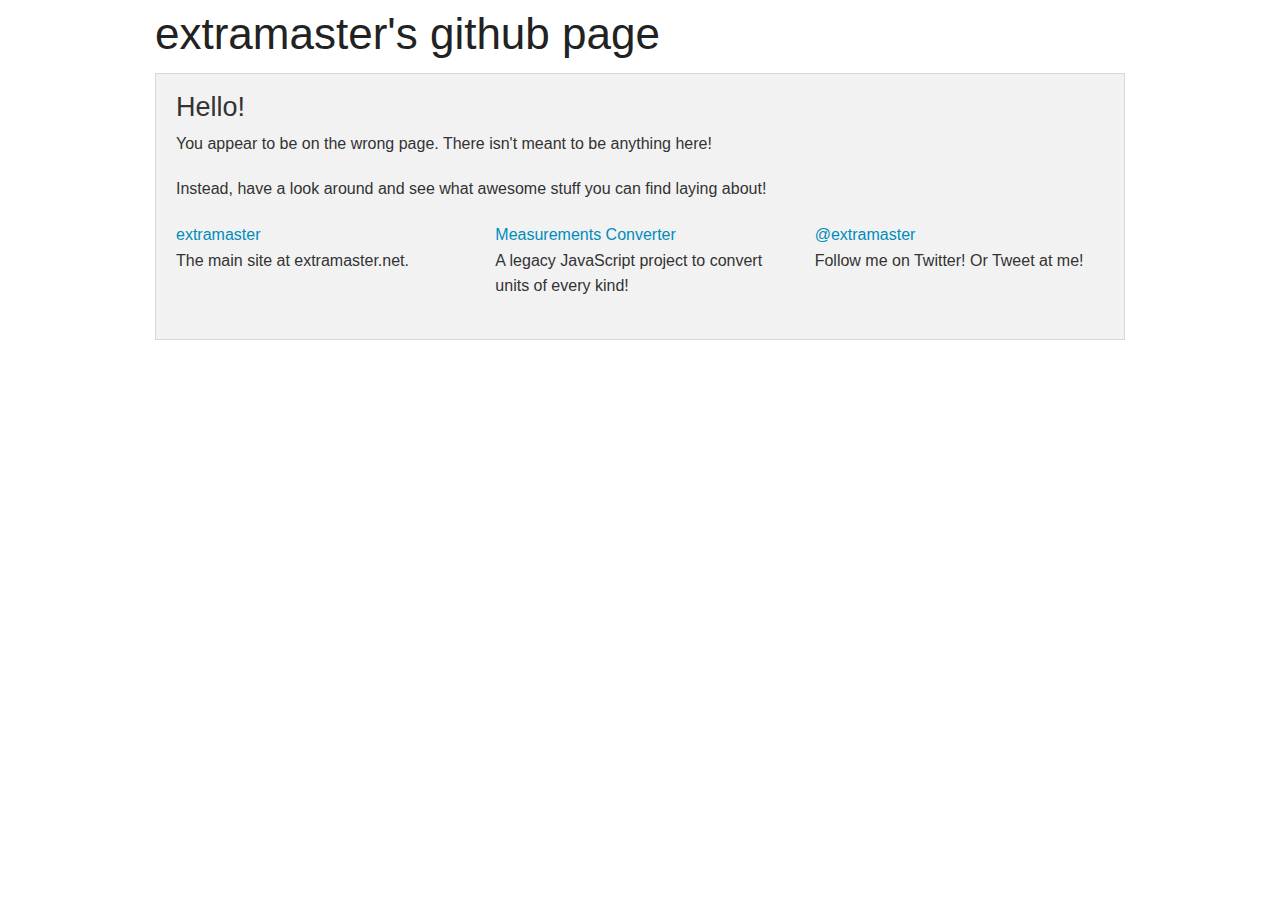
<file: index.html>
<!doctype html>
<html class="no-js" lang="en">
  <head>
    <meta charset="utf-8" />
    <meta name="viewport" content="width=device-width, initial-scale=1.0" />
    <title>extramaster</title>
    <link rel="stylesheet" href="css/foundation.css" />
    <script src="js/vendor/modernizr.js"></script>
  </head>
  <body>
    
    <div class="row">
      <div class="large-12 columns">
        <h1>extramaster's github page</h1>
      </div>
    </div>
    
    <div class="row">
      <div class="large-12 columns">
      	<div class="panel">
	        <h3>Hello!</h3>
            <p>You appear to be on the wrong page. There isn't meant to be anything here!</p>
            <p>Instead, have a look around and see what awesome stuff you can find laying about!</p>
	        <div class="row">
	        	<div class="large-4 medium-4 columns">
	    		<p><a href="http://www.extramaster.net/">extramaster</a><br />The main site at extramaster.net.</p>
	    	</div>
	        	<div class="large-4 medium-4 columns">
	        		<p><a href="/measurementsConverters">Measurements Converter</a><br />A legacy JavaScript project to convert units of every kind!</p>
	        	</div>
	        	<div class="large-4 medium-4 columns">
	        		<p><a href="http://twitter.com/extramaster">@extramaster</a><br />Follow me on Twitter! Or Tweet at me!</p>
	        	</div>        
					</div>
      	</div>
      </div>
    </div>

    
    <script src="js/vendor/jquery.js"></script>
    <script src="js/foundation.min.js"></script>
    <script>
      $(document).foundation();
    </script>
  </body>
</html>
</file>
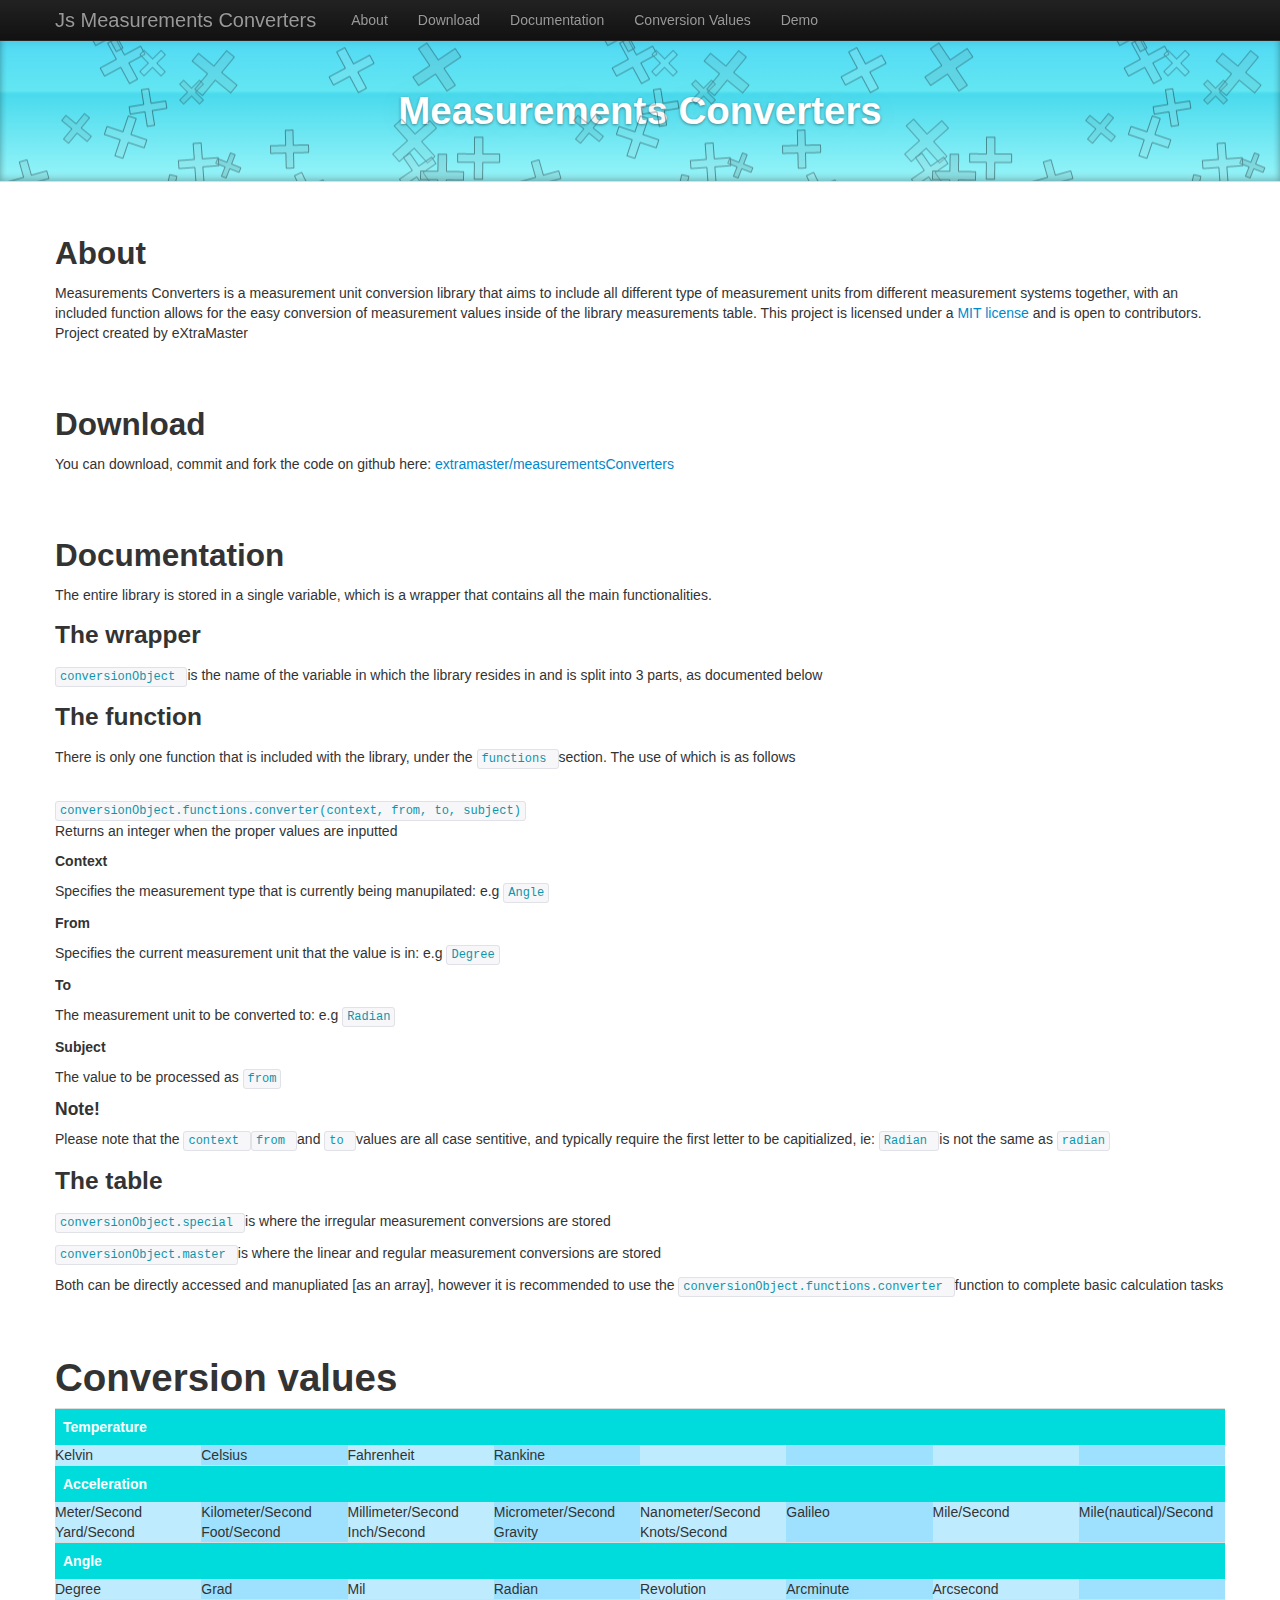
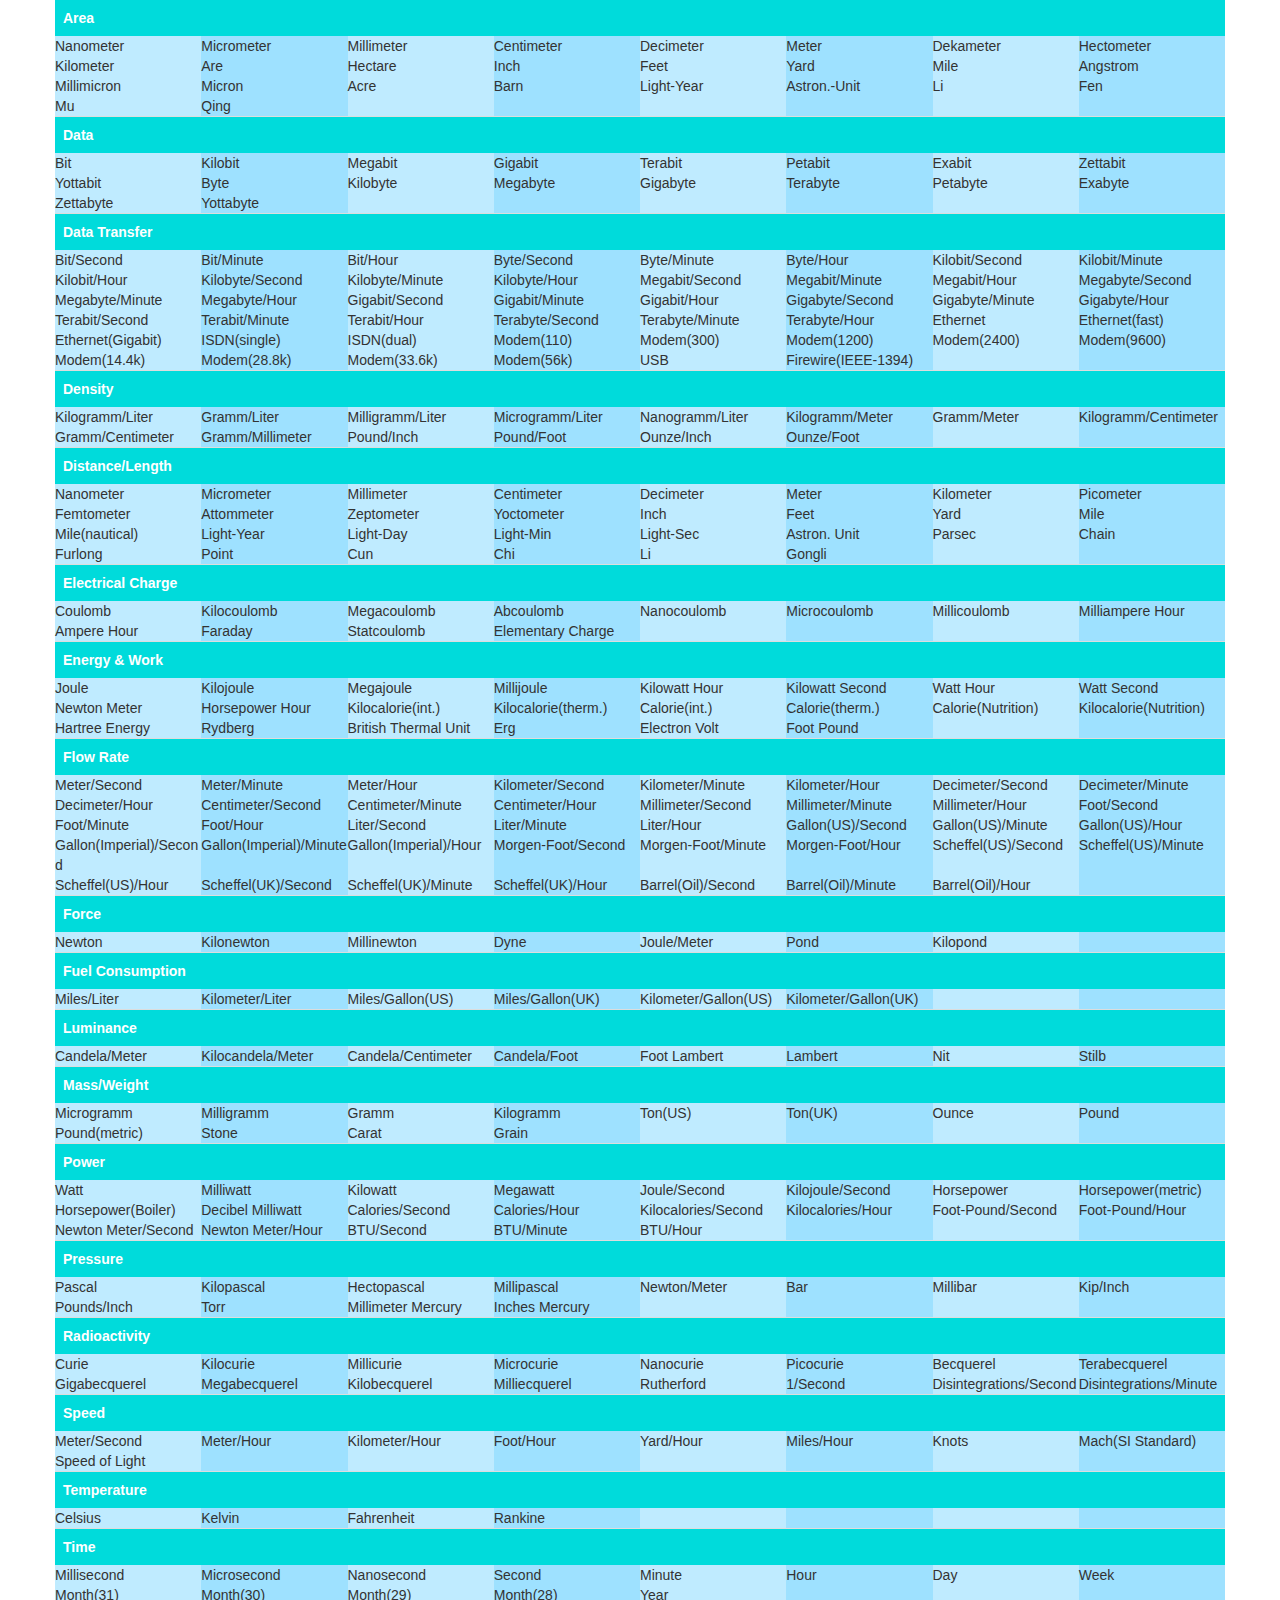
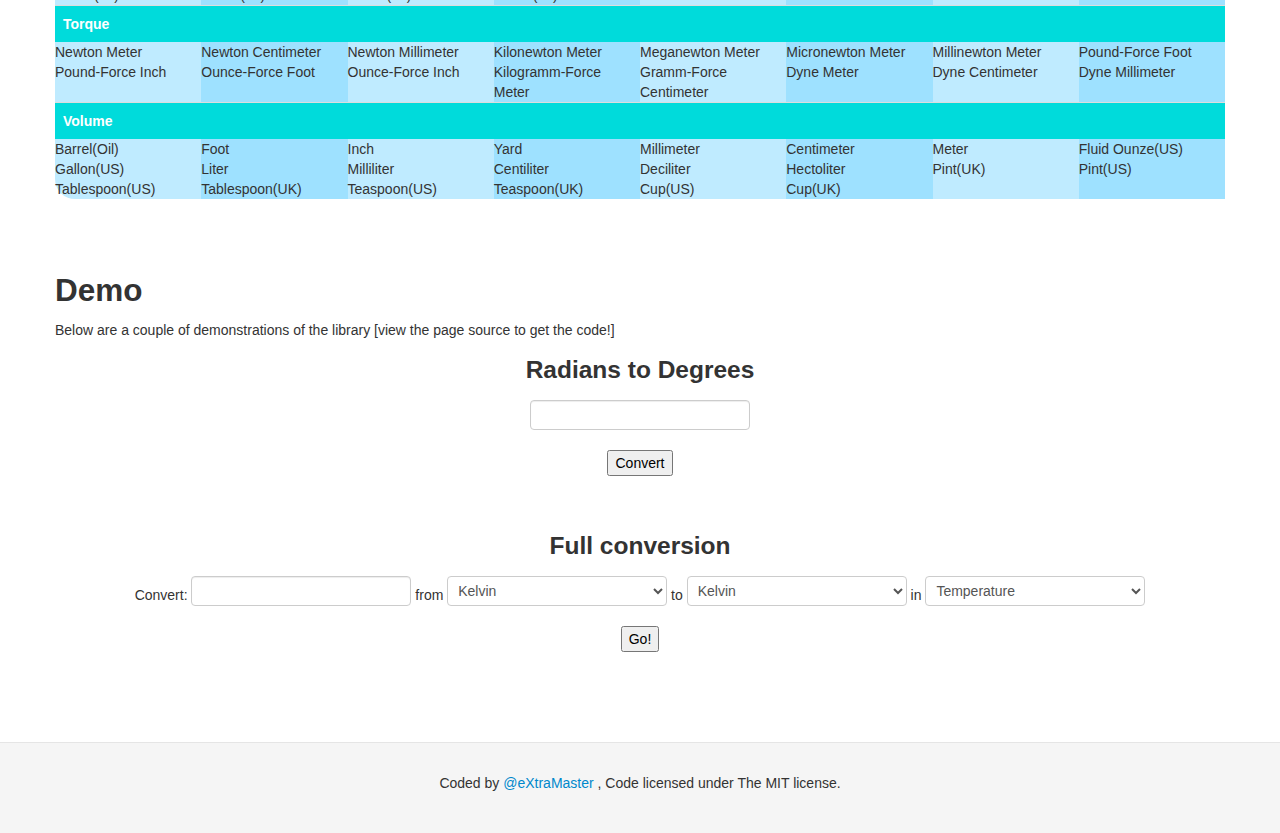
<file: measurementsConverters/index.html>
<!DOCTYPE html>
<!-- The main project page, uses code from the twitter bootstrap project -->
<html lang="en">
  <head>
    <meta charset="utf-8">
    <title>
      Js Measurements Converters
    </title>
    <meta name="viewport" content="width=device-width, initial-scale=1.0">
    <meta name="description" content="">
    <meta name="author" content="eXtraMaster">
    <!-- Re[Le]vant Bootstrap styles -->
    <link href="bootstrap/css/bootstrap.min.css" rel="stylesheet">
    <link href="bootstrap/css/bootstrap-responsive.min.css" rel="stylesheet">
    <!-- Le HTML5 shim, for IE6-8 support of HTML5 elements -->
    <!--[if lt IE 9]>
<script src="http://html5shim.googlecode.com/svn/trunk/html5.js">
</script>
<![endif]-->
  <!-- Some other CSS meant for the demo only.. -->
  <link href="style.css" rel="stylesheet">
  </head>
  <body>
    <!-- The code that is basically what this entire project revolves around, jQuery isn't needed and also, the code is needed to be ran as soon as the page starts loading.. so at the top of the body it goes.. -->
    <script src="metrics.js">
    </script>
    <div class="navbar navbar-inverse navbar-fixed-top">
      <div class="navbar-inner">
		<div class="container">
          <button type="button" class="btn btn-navbar" data-toggle="collapse" data-target=".nav-collapse">
			<span class="icon-bar">
              </span>
              <span class="icon-bar">
              </span>
              <span class="icon-bar">
              </span>
          </button>
          <a class="brand" href="#head">
            Js Measurements Converters
          </a>
          <div class="nav-collapse collapse">
            <ul class="nav">
              <li id="about-button" class="">
                <a href="#about">
                  About
                </a>
              </li>
              <li id="download-button" class="">
                <a href="#download">
                  Download
                </a>
              </li>
              <li id="docs-button" class="">
                <a href="#docs">
                  Documentation
                </a>
              </li>
              <li id="table-button" class="">
                <a href="#table">
                  Conversion Values
                </a>
              </li>
              <li id="demo-button" class="">
                <a href="#demo">
                  Demo
                </a>
              </li>
            </ul>
          </div>
      </div>
  </div>
  </div>
  <header class="banner subhead" id="head">
    <div class="container">
      <div class="topbarSpacer">
      </div>
      <h1>
        Measurements Converters
      </h1>
    </div>
  </header>
  <section id="about" class="about">
    <div class="container">
      <div class="topbarSpacer">
      </div>
      <h2 id="about" name="about">
        About
      </h2>
      <p>
		Measurements Converters is a measurement unit conversion library that aims to include all different type of measurement units from different measurement systems together, with an included function allows for the easy conversion of measurement values inside of the library measurements table. This project is licensed under a 
      <a href="https://github.com/extramaster/measurementsConverters/blob/master/LICENSE.md">
        MIT license
      </a>
      and is open to contributors. Project created by eXtraMaster
  </h2>
  </div>
  </section>
  <section id="download" class="download">
	<div class="container">
      <div class="topbarSpacer">
      </div>
      <h2 id="download" name="download">
        Download
      </h2>
      <p>
        You can download, commit and fork the code on github here: 
        <a href="https://github.com/extramaster/measurementsConverters">
          extramaster/measurementsConverters
        </a>
      </p>
      </div>
  </div>
</section>
<section id="docs" class="docs">
  <div class="container">
	<div class="topbarSpacer">
  </div>
  <h2 id="documentation" name="documentation">
    Documentation
  </h2>
  <p>
    The entire library is stored in a single variable, which is a wrapper that contains all the main functionalities.
  </p>
  <h3 id="wrapper" name="wrapper">
    The wrapper
  </h3>
  <p>
    <code>
      conversionObject
    </code>
    is the name of the variable in which the library resides in and is split into 3 parts, as documented below
  </p>
  <h3 id="function" name="function">
    The function
  </h3>
  <p>
    There is only one function that is included with the library, under the 
    <code>
      functions
    </code>
    section. The use of which is as follows
  </p>
  <br>
  <code>
    conversionObject.functions.converter(context, from, to, subject)
  </code>
  <p>
    Returns an integer when the proper values are inputted
  </p>
  <h5>
    Context
  </h5>
  <p>
    Specifies the measurement type that is currently being manupilated: e.g 
    <code>
      Angle
    </code>
  </p>
  <h5>
    From
  </h5>
  <p>
    Specifies the current measurement unit that the value is in: e.g 
    <code>
      Degree
    </code>
  </p>
  <h5>
    To
  </h5>
  <p>
    The measurement unit to be converted to: e.g 
    <code>
      Radian
    </code>
  </p>
  <h5>
    Subject
  </h5>
  <p>
    The value to be processed as 
    <code>
      from
    </code>
  </p>
  <h4>
    Note!
  </h4>
  <p>
    Please note that the 
    <code>
      context
    </code>
    <code>
      from
    </code>
    and 
    <code>
      to
    </code>
    values are all case sentitive, and typically require the first letter to be capitialized, ie: 
    <code>
      Radian
    </code>
    is not the same as 
    <code>
      radian
    </code>
  </p>
  <h3>
    The table
  </h3>
  <p>
    <code>
      conversionObject.special
    </code>
    is where the irregular measurement conversions are stored
  </p>
  <p>
    <code>
      conversionObject.master
    </code>
    is where the linear and regular measurement conversions are stored
  </p>
  <p>
    Both can be directly accessed and manupliated [as an array], however it is recommended to use the 
    <code>
      conversionObject.functions.converter
    </code>
    function to complete basic calculation tasks
  </p>
  </div>
</section>
<section id="table" class="table">
  <div class="container">
	<div class="topbarSpacer">
  </div>
  <h1>
    Conversion values
  </h1>
  <noscript>
	You must have javascript enabled to see the table!
  </noscript>
  <div id="quickIEFix">
  <table id="masterTable" colspan="8">
	<colgroup colspan="8">
      <col>
      <col class="even">
      <col>
      <col class="even">
      <col>
      <col class="even">
      <col>
      <col class="even">
      </colgroup>
      <thead>
      </thead>
      <tbody id="masterTableBody" colspan="8">
      </tbody>
  </table>
  </div>
  </div>
</section>
<section id="demo" class="demo">
  <div class="container">
	<div class="topbarSpacer">
  </div>
  <h2>
    Demo
  </h2>
  <p>
    Below are a couple of demonstrations of the library [view the page source to get the code!]
  </p>
  <div class="democontainer">
    <h3>
      Radians to Degrees
    </h3>
    <!-- Lol... The code that's used for the first demo.. Really, do you need this? Read the docs, that'll help you... -->
    <form action="javascript:alert(conversionObject.functions.converter('Angle', 'Degree', 'Radian', document.getElementById('degToRad').value))">
      <p>
        <input type="text" id="degToRad">
      </p>
      <p>
        <input type="submit" value="Convert">
      </p>
    </form>
    <br>
    <h3>
      Full conversion
    </h3>
    <!-- The kinda complex code that powers the second demo, also, see docs.js -->
    <form action="javascript:masterConvert()" id="masterForm">
      <p>
        Convert: 
        <input type="text" id="fullValue">
        from
        <select id="fullFrom">
        </select>
        to
        <select id="fullTo">
        </select>
        in
        <select id="fullContext">
        </select>
      </p>
      <p>
        <input type="submit" value="Go!">
      </p>
    </form>
  </div>
  </div>
</section>
<!-- Footer
================================================== -->
<footer class="footer" id="footer">
  <div class="container">
	<p>
      Coded by 
      <a href="https://www.twitter.com/extradomination">
        @eXtraMaster
      </a>, Code licensed under The MIT license.
  </p>
  </div>
</footer>
<script type="text/javascript" src="docs.js">
</script>
<!-- Re[Le]vant Bootstrap javascript
================================================== -->
<script type="text/javascript" src="bootstrap/js/jquery.min.js">
</script>
<script type="text/javascript" src="bootstrap/js/bootstrap.min.js">
</script>
</body>
</html>
</file>
<file: measurementsConverters/style.css>
.topbarSpacer {
    height: 41px;
}

#masterTable {
    table-layout: fixed;
    max-width: 100%;
    width: 100%;
    background-color: #BFEBFF;
    border-radius: 20px;
}

#masterTable tr {
    width: 100%;
}

#masterTable td {
    word-wrap: break-word;
    border: 0px;
    padding: 0px;
    margin: 0px;
}

.context {
    background-color: #00DBDB;
    color: white;
}

.even {
    background-color: #9EE1FF;
}

.footer {
    text-align: center;
    padding: 30px 0;
    margin-top: 70px;
    border-top: 1px solid #E5E5E5;
    background-color: whiteSmoke;
}

.subhead {
    text-align: left;
    border-bottom: 1px solid #DDD;
}

code {
    color: #0D95AD !important;
}

.banner {
    position: relative;
    padding: 40px 0;
    color: white;
    text-align: center;
    text-shadow: 0 1px 3px rgba(0, 0, 0, .4), 0 0 30px rgba(0, 0, 0, .075);
    background: rgb(66,208,247);
    background: -moz-linear-gradient(top, rgba(66,208,247,1) 0%, rgba(99,230,242,1) 50%, rgba(73,218,237,1) 52%, rgba(152,245,249,1) 100%);
    background: -webkit-gradient(linear, left top, left bottom, color-stop(0%,rgba(66,208,247,1)), color-stop(50%,rgba(99,230,242,1)), color-stop(52%,rgba(73,218,237,1)), color-stop(100%,rgba(152,245,249,1)));
    background: -webkit-linear-gradient(top, rgba(66,208,247,1) 0%,rgba(99,230,242,1) 50%,rgba(73,218,237,1) 52%,rgba(152,245,249,1) 100%);
    background: -o-linear-gradient(top, rgba(66,208,247,1) 0%,rgba(99,230,242,1) 50%,rgba(73,218,237,1) 52%,rgba(152,245,249,1) 100%);
    background: -ms-linear-gradient(top, rgba(66,208,247,1) 0%,rgba(99,230,242,1) 50%,rgba(73,218,237,1) 52%,rgba(152,245,249,1) 100%);
    background: linear-gradient(to bottom, rgba(66,208,247,1) 0%,rgba(99,230,242,1) 50%,rgba(73,218,237,1) 52%,rgba(152,245,249,1) 100%);
    filter: progid:DXImageTransform.Microsoft.gradient( startColorstr='#42d0f7', endColorstr='#98f5f9',GradientType=0 );
    -webkit-box-shadow: inset 0 3px 7px rgba(0, 0, 0, .2), inset 0 -3px 7px rgba(0, 0, 0, .2);
    -moz-box-shadow: inset 0 3px 7px rgba(0,0,0,.2), inset 0 -3px 7px rgba(0,0,0,.2);
    box-shadow: inset 0 3px 7px rgba(0, 0, 0, .2), inset 0 -3px 7px rgba(0, 0, 0, .2);
}

.banner::after {
    content: '';
    display: block;
    position: absolute;
    top: 0;
    right: 0;
    bottom: 0;
    left: 0;
    background: url(background.png) repeat center center;
    opacity: .4;
}

.democontainer {
    text-align: center;
}
</file>
